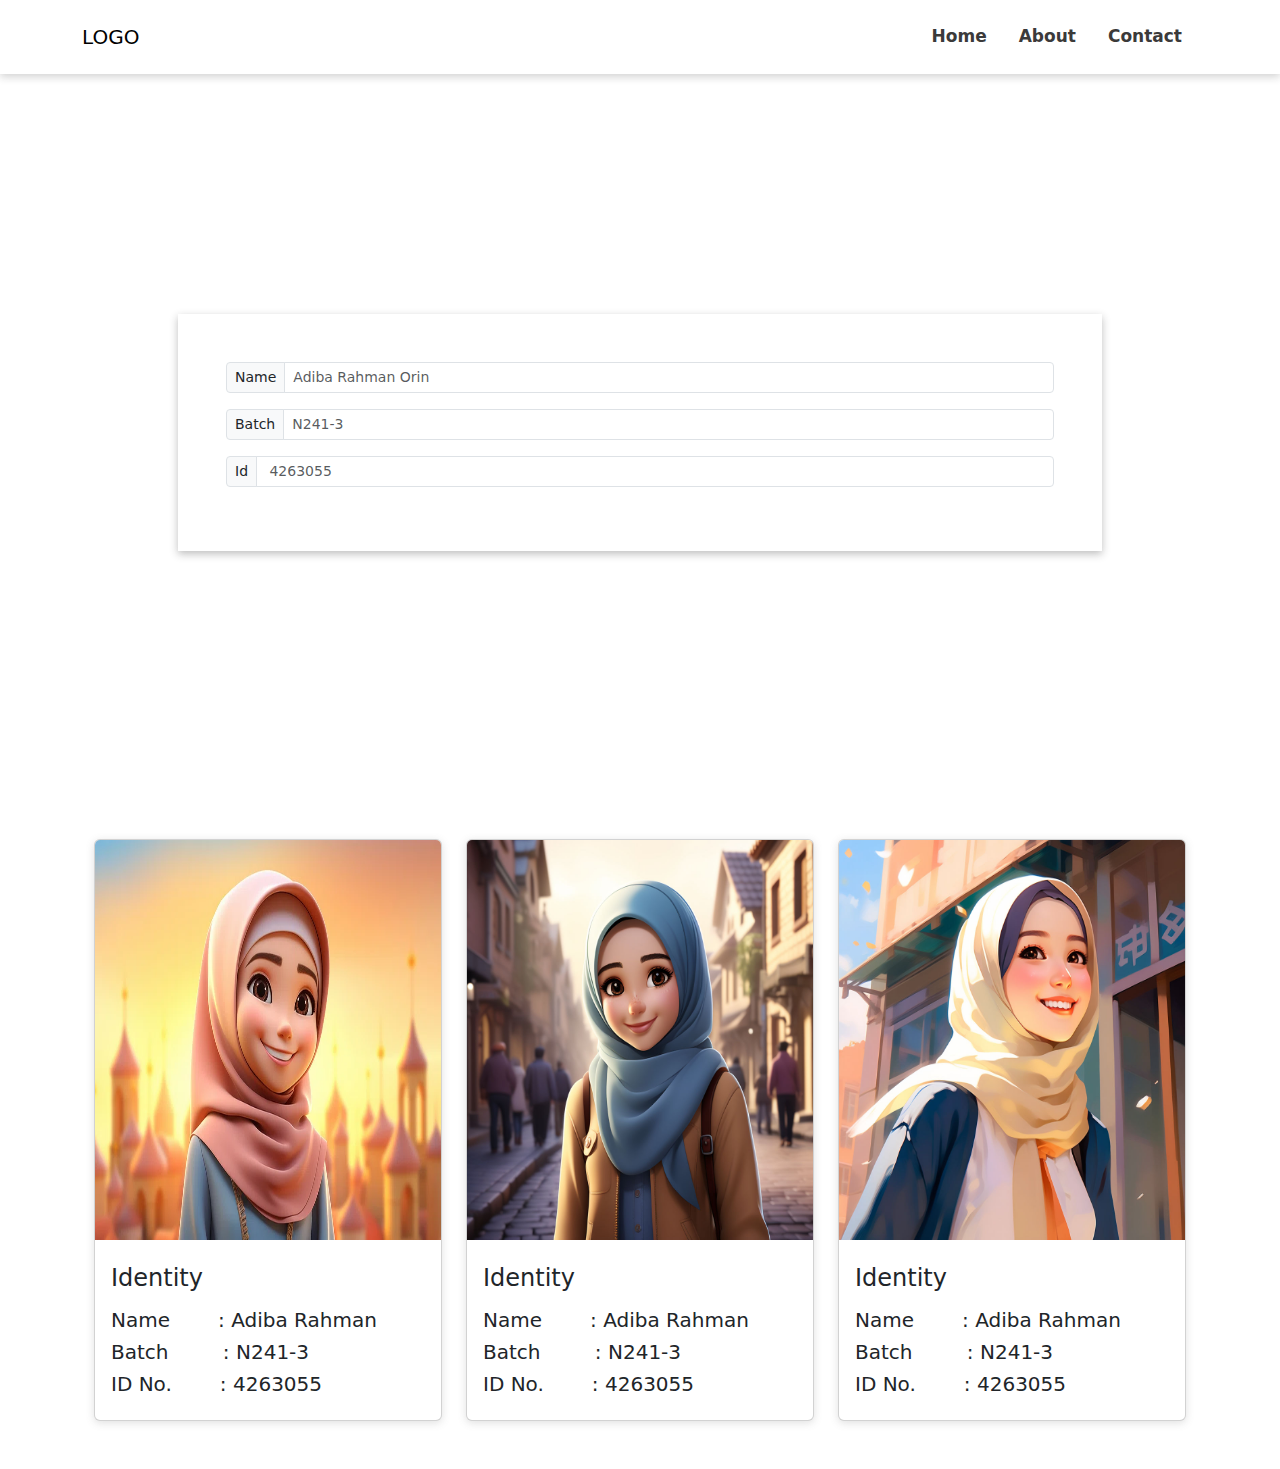
<file: index.html>
<!DOCTYPE html>
<html lang="en">

<head>
    <meta charset="UTF-8">
    <meta name="viewport" content="width=device-width, initial-scale=1.0">
    <title>Website</title>
    <link rel="stylesheet" href="https://cdn.jsdelivr.net/npm/bootstrap@5.3.3/dist/css/bootstrap.min.css">
    <link rel="stylesheet" href="./css/style.css">
</head>

<body>
    <header>
        <nav class="navbar navbar-expand-lg ">
            <div class="container">
                <a class="navbar-brand" href="#">LOGO</a>
                <button class="navbar-toggler" type="button" data-bs-toggle="collapse"
                    data-bs-target="#navbarNavAltMarkup" aria-controls="navbarNavAltMarkup" aria-expanded="false"
                    aria-label="Toggle navigation">
                    <span class="navbar-toggler-icon"></span>
                </button>
                <div class="collapse navbar-collapse" id="navbarNavAltMarkup">
                    <div class="navbar-nav">
                        <a class="nav-link m-2" aria-current="page" href="./index.html">Home</a>
                        <a class="nav-link m-2" aria-current="page" href="./About/about.html">About</a>
                        <a class="nav-link m-2" aria-current="page" href="./Contact/contact.html">Contact</a>
                    </div>
                </div>
            </div>
        </nav>
    </header>

    <section class="container my-5 py-5">
        <div class="container my-5 p-5">
            <div class="bannar p-5 m-5">
                <div class="input-group input-group-sm mb-3">
                    <span class="input-group-text" id="inputGroup-sizing-sm">Name</span>
                    <input type="text" class="form-control" aria-label="Sizing example input"
                        placeholder="Adiba Rahman Orin" aria-describedby="inputGroup-sizing-sm">
                </div>
                <div class="input-group input-group-sm mb-3">
                    <span class="input-group-text" id="inputGroup-sizing-sm">Batch</span>
                    <input type="text" class="form-control" aria-label="Sizing example input" placeholder="N241-3"
                        aria-describedby="inputGroup-sizing-sm">
                </div>
                <div class="input-group input-group-sm mb-3">
                    <span class="input-group-text" id="inputGroup-sizing-sm">Id</span>
                    <input type="text" class="form-control" aria-label="Sizing example input" placeholder=" 4263055"
                        aria-describedby="inputGroup-sizing-sm">
                </div>
            </div>
        </div>

    </section>

    <section class="container">
        <section class="container py-5">
            <div class="row row-cols-1 row-cols-md-3 g-4">
                <div class="col">
                    <div class="card">
                        <img src="./Image/pic-1.webp" class="card-img-top  " alt="...">
                        <div class="card-body">
                            <h4 class="card-title pt-2 mb-3">Identity</h4>
                            <h5>Name<span class="ps-5">: </span> Adiba Rahman</h5>
                            <h5>Batch <span class="ps-5"> :</span> N241-3 </h5>
                            <h5>ID No.<span class="ps-5">:</span> 4263055</h5>
                        </div>
                    </div>
                </div>
                <div class="col">
                    <div class="card">
                        <img src="./Image/pic-2.jpeg" class="card-img-top  " alt="...">
                        <div class="card-body">
                            <h4 class="card-title pt-2 mb-3">Identity</h4>
                            <h5>Name<span class="ps-5">: </span> Adiba Rahman</h5>
                            <h5>Batch <span class="ps-5"> :</span> N241-3 </h5>
                            <h5>ID No.<span class="ps-5">:</span> 4263055</h5>
                        </div>
                    </div>
                </div>
                <div class="col">
                    <div class="card">
                        <img src="./Image/pic-3.jpeg" class="card-img-top " alt="...">
                        <div class="card-body">
                            <h4 class="card-title pt-2 mb-3">Identity</h4>
                            <h5>Name<span class="ps-5">: </span> Adiba Rahman</h5>
                            <h5>Batch <span class="ps-5"> :</span> N241-3 </h5>
                            <h5>ID No.<span class="ps-5">:</span> 4263055</h5>
                        </div>
                    </div>
                </div>
        </section>
    </section>

    <script src="https://cdn.jsdelivr.net/npm/@popperjs/core@2.11.8/dist/umd/popper.min.js"
        integrity="sha384-I7E8VVD/ismYTF4hNIPjVp/Zjvgyol6VFvRkX/vR+Vc4jQkC+hVqc2pM8ODewa9r"
        crossorigin="anonymous"></script>
    <script src="https://cdn.jsdelivr.net/npm/bootstrap@5.3.3/dist/js/bootstrap.min.js"
        integrity="sha384-0pUGZvbkm6XF6gxjEnlmuGrJXVbNuzT9qBBavbLwCsOGabYfZo0T0to5eqruptLy"
        crossorigin="anonymous"></script>
</body>

</html>
</file>
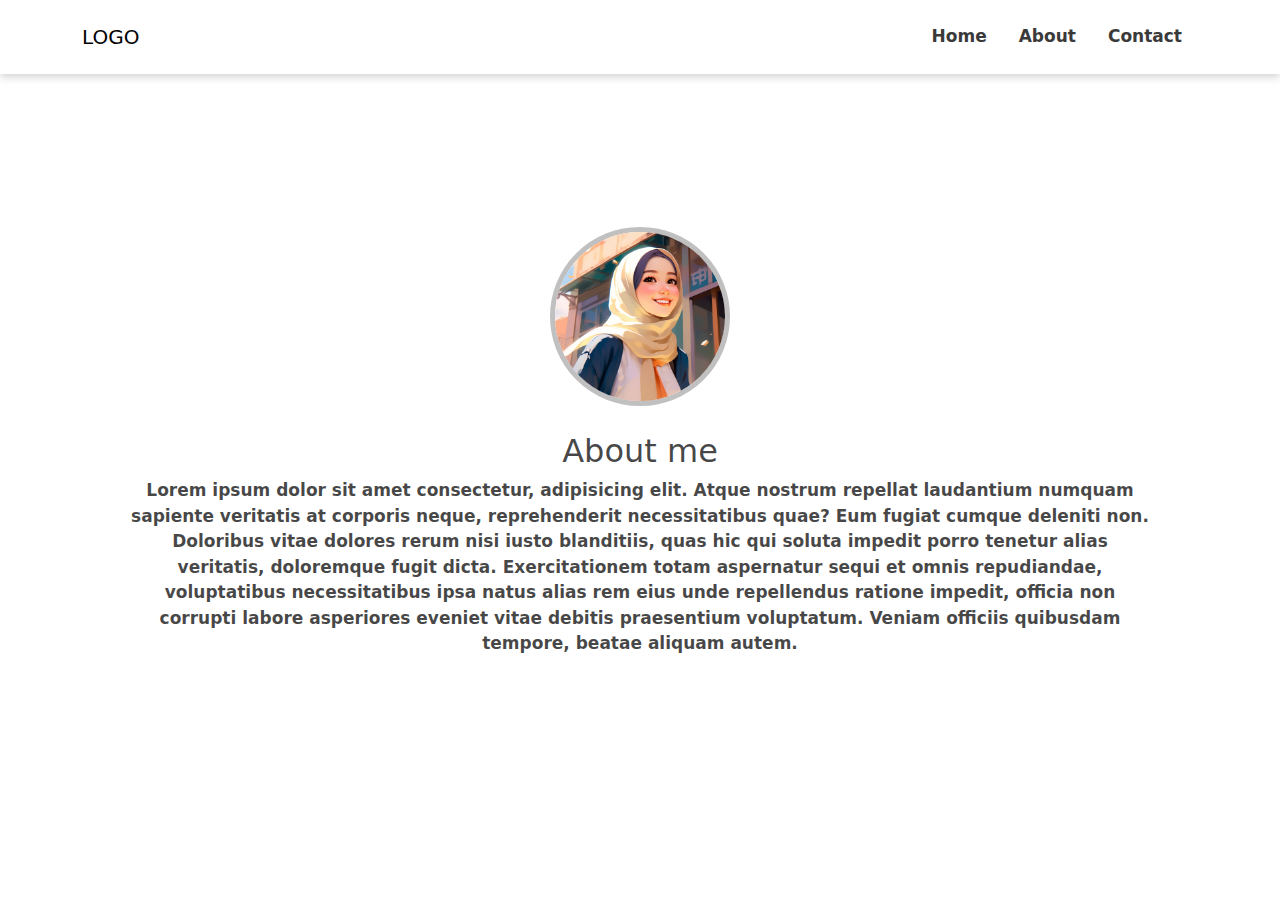
<file: About/about.html>
<!DOCTYPE html>
<html lang="en">

<head>
    <meta charset="UTF-8">
    <meta name="viewport" content="width=device-width, initial-scale=1.0">
    <title>About</title>
    <link rel="stylesheet" href="https://cdn.jsdelivr.net/npm/bootstrap@5.3.3/dist/css/bootstrap.min.css">
    <link rel="stylesheet" href="./about.css">
</head>

<body>
    <header>
        <nav class="navbar navbar-expand-lg ">
            <div class="container">
                <a class="navbar-brand" href="#">LOGO</a>
                <button class="navbar-toggler" type="button" data-bs-toggle="collapse"
                    data-bs-target="#navbarNavAltMarkup" aria-controls="navbarNavAltMarkup" aria-expanded="false"
                    aria-label="Toggle navigation">
                    <span class="navbar-toggler-icon"></span>
                </button>
                <div class="collapse navbar-collapse" id="navbarNavAltMarkup">
                    <div class="navbar-nav">
                        <a class="nav-link m-2" aria-current="page" href="./../index.html">Home</a>
                        <a class="nav-link m-2" aria-current="page" href="./../About/about.html">About</a>
                        <a class="nav-link m-2" aria-current="page" href="./../Contact/contact.html">Contact</a>
                    </div>
                </div>
            </div>
        </nav>
    </header>

    <section class="banner">
        <div>
            <img src="./../Image/pic-3.jpeg" alt="">
        </div>
        <div class="ptext">
            <h2 class="my-2">About me</h2>
            <h৩>Lorem ipsum dolor sit amet consectetur, adipisicing elit. Atque nostrum repellat laudantium numquam
                sapiente veritatis at corporis neque, reprehenderit necessitatibus quae? Eum fugiat cumque deleniti non.
                Doloribus vitae dolores rerum nisi iusto blanditiis, quas hic qui soluta impedit porro tenetur alias
                veritatis, doloremque fugit dicta. Exercitationem totam aspernatur sequi et omnis repudiandae,
                voluptatibus necessitatibus ipsa natus alias rem eius unde repellendus ratione impedit, officia non
                corrupti labore asperiores eveniet vitae debitis praesentium voluptatum. Veniam officiis quibusdam
                tempore, beatae aliquam autem.</h৩>
        </div>
    </section>
</body>

</html>
</file>
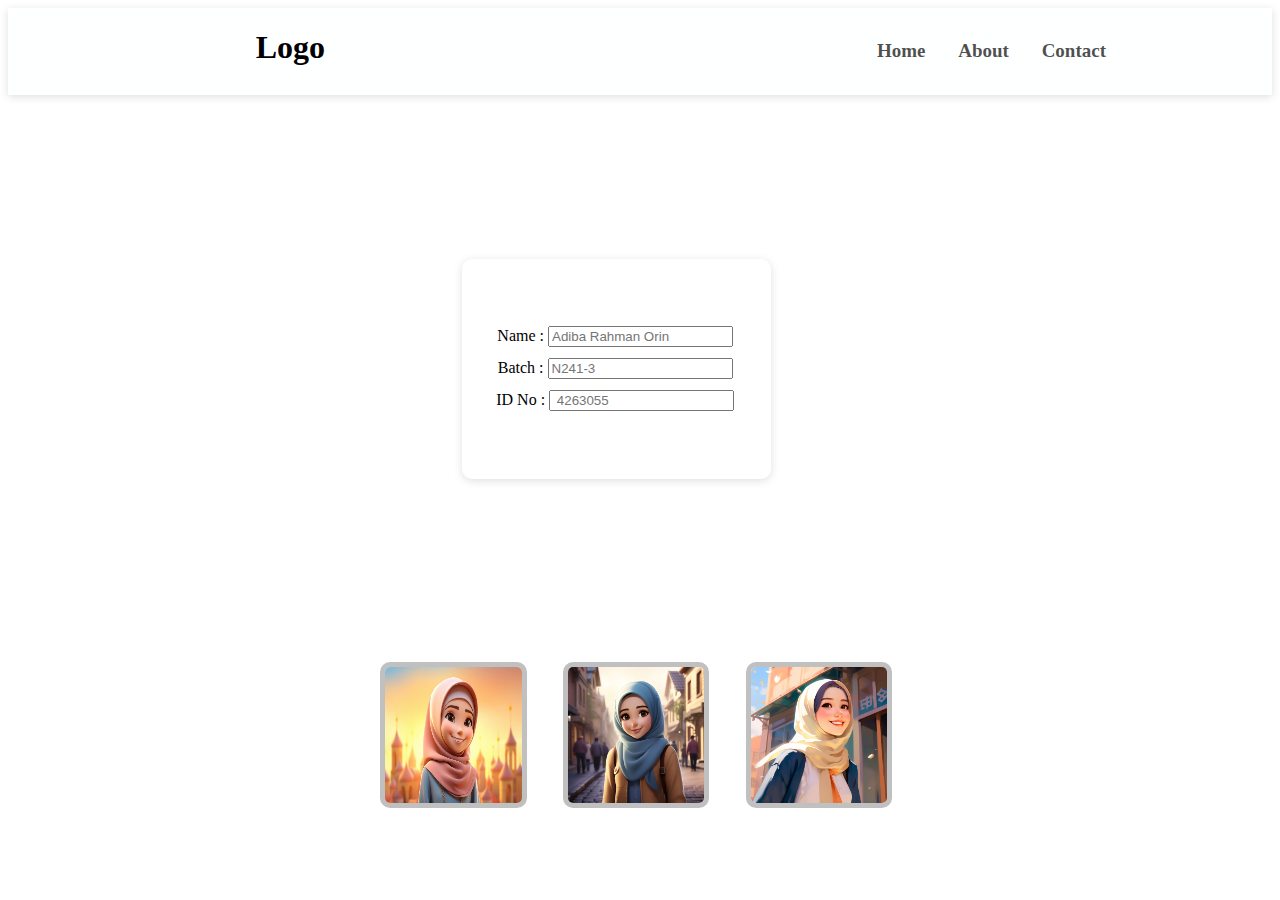
<file: Home/home.html>
<!DOCTYPE html>
<html lang="en">

<head>
    <meta charset="UTF-8">
    <meta name="viewport" content="width=device-width, initial-scale=1.0">
    <title>Website</title>
    <link rel="stylesheet" href="./home.css">
</head>

<body>
    <header>
        <nav class="flex">
            <div>
                <h1>Logo</h1>
            </div>
            <div>
                <ul class="flex">
                    <li> <a href="./home.html">Home</a></li>
                    <li><a href="./../About/about.html">About</a></li>
                    <li> <a href="./../Contact/contact.html">Contact</a></li>
                </ul>
            </div>
        </nav>
    </header>

    <section class="bannar">
        <form class="text">
            <div class="inputGroup">
                <label>Name :</label>
                <input type="text" placeholder="Adiba Rahman Orin">
            </div>
            <div class="inputGroup">
                <label>Batch :</label>
                <input type="text" placeholder="N241-3 ">
            </div>
            <div class="inputGroup">
                <label>ID No :</label>
                <input type="text" placeholder=" 4263055">
            </div>
        </form>
    </section>
    <section>
        <div>
            <div class="row">
                <img src="./../Image/pic-1.webp" alt="">
                <img src="./../Image/pic-2.jpeg" alt="">
                <img src="./../Image/pic-3.jpeg" alt="">
            </div>
        </div>
    </section>

</body>

</html>
</file>
<file: css/style.css>
body {
    scroll-behavior: smooth;
}


nav {
    box-shadow: rgba(32, 32, 32, 0.198) 0px 3px 8px;
}

.navbar-nav {
    margin-left: auto;
}

.nav-link {
    color: rgb(59, 58, 58);
    font-size: 17px;
    font-weight: 700;
}

.nav-link:hover {
    background-color: rgba(67, 67, 67, 0.177);
    letter-spacing: 1px;
    transition: all 0.2s ease-in-out;
    border-radius: 10px;
}

.bannar {
    box-shadow: rgba(32, 32, 32, 0.292) 0px 3px 8px;
}

.bg-0 {
    background-color: transparent;
    border: 0;
}

.card-img-top {
    height: 400px;
}

.card {
    box-shadow: rgba(99, 99, 99, 0.2) 0px 2px 8px 0px;
}
</file>
<file: About/about.css>
body {
    scroll-behavior: smooth;
}


nav {
    box-shadow: rgba(32, 32, 32, 0.198) 0px 3px 8px;
}

.navbar-nav {
    margin-left: auto;
}

.nav-link {
    color: rgb(59, 58, 58);
    font-size: 17px;
    font-weight: 700;
}

.nav-link:hover {
    background-color: rgba(67, 67, 67, 0.177);
    letter-spacing: 1px;
    transition: all 0.2s ease-in-out;
    border-radius: 10px;
}

img {
    width: 14%;
    margin: 12% 0 0 43%;
    border: 5px solid rgba(0, 0, 0, 0.246);
    border-radius: 100%;
}

.ptext {
    margin: 2% 10% 0 10%;
    text-align: center;
    color: #000000ba;
    font-weight: 600;
    font-size: 17px;
}
</file>
<file: Home/home.css>
nav {
    background-color: rgb(254, 255, 255);
    scroll-behavior: smooth;
}

header {
    box-shadow: rgba(99, 99, 99, 0.2) 0px 2px 8px 0px;
    position: sticky;
}

.flex {
    display: flex;
    flex-direction: row;
    justify-content: space-around;
}

ul li {
    font-size: 17px;
    padding: 10%;
    text-decoration: none;
    list-style: none;
    margin-left: auto;
}

a {
    text-decoration: none;
    color: #000000b3;
    font-weight: 700;
    font-size: 19px;
}

a:hover {
    background-color: rgba(0, 0, 0, 0.164);
    border-radius: 20px;
    letter-spacing: 1px;
    padding: 10px;
    scroll-behavior: smooth;
    transition: all 0.2s ease-in-out;
}

span {
    color: #100d61d6;
}

.bannar {
    margin: 13%;
    text-align: center;
    border-radius: 10px;
}

input {
    margin-right: 1%;
}

.inputGroup {
    margin: 11px;
}

form {
     width: 33%;
    box-shadow: rgba(99, 99, 99, 0.2) 0px 2px 8px 0px;
    height: 80px;
}

.text {
    padding: 6% 0 9% 0;
    border-radius: 10px;
    margin-left: 31%;
}

.row {
    display: flex;
    flex-direction: row;
    margin-left: 28%;
    margin-top: 2%;
    margin-bottom: 3%;
}

.row img {
    width: 15%;
    margin: 2%;
    border: 5px solid rgba(0, 0, 0, 0.246);
    border-radius: 10px;
}
</file>
